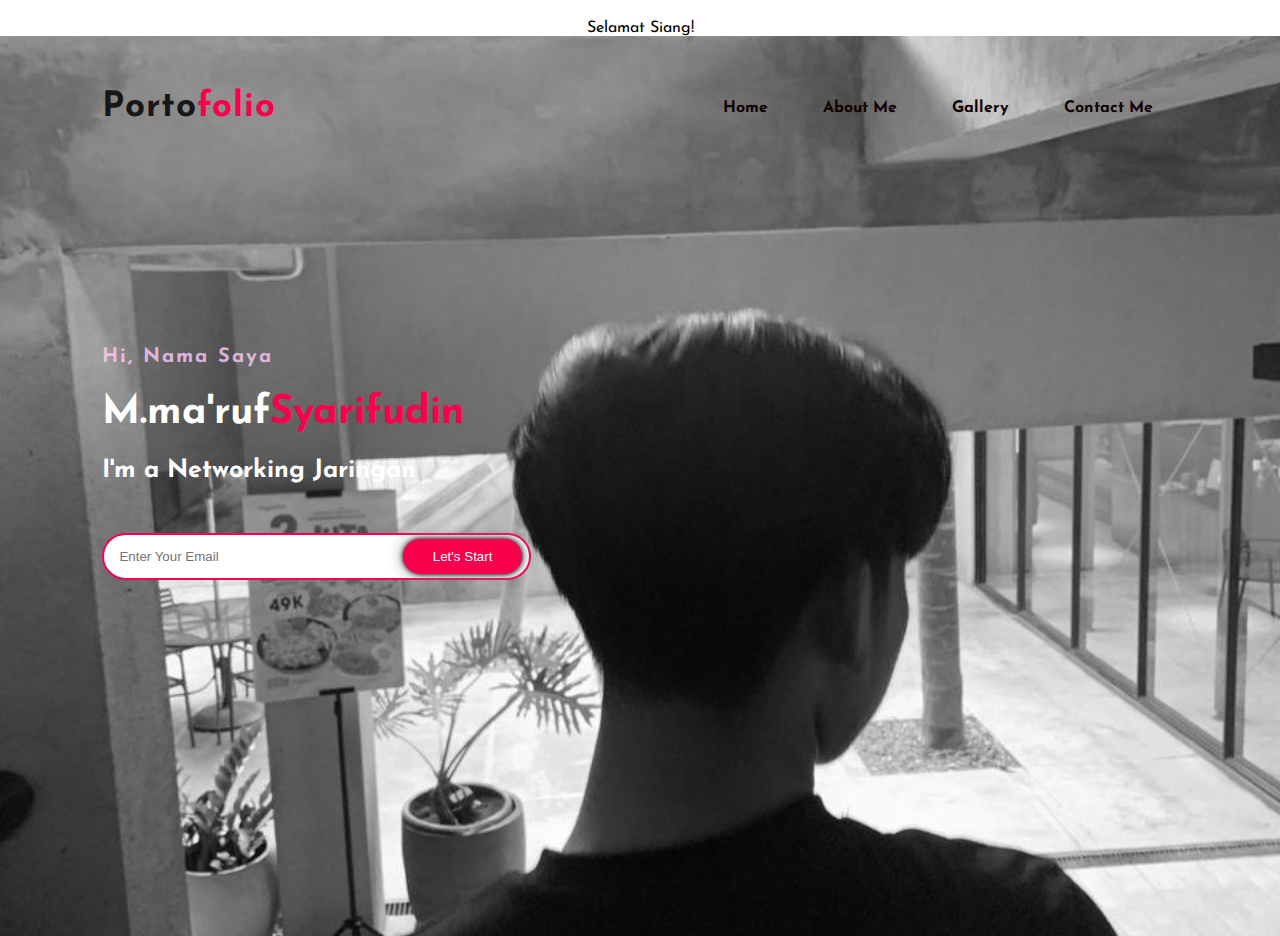
<file: index.html>
<!DOCTYPE html>
<html lang="en">
<head>
    <meta charset="UTF-8" />
    <link rel="stylesheet" href="style.css" />
    <link rel="preconnect" href="https://fonts.gstatic.com" />
    <link href="https://fonts.googleapis.com/css2?family=Josefin+Sans:wght@100;400;700&display=swap" rel="stylesheet" />
    <link rel="stylesheet" href="https://cdnjs.cloudflare.com/ajax/libs/font-awesome/6.1.1/css/all.min.css" />
    <title>Portfolio Tutorial</title>
</head>
<body>
    <!-- Hero section start -->
    <div class="hero">
        <nav>
            <h2 class="logo">Porto<span>folio</span></h2>
            <ul>
                <li><a href="index.html">Home</a></li>
                <li><a href="about.html">About Me</a></li>
                <li><a href="gallery.html">Gallery</a></li>
                <li><a href="contact.html">Contact Me</a></li>
        </nav>
        <div class="content">
            <h4>Hi, Nama Saya </h4>
            <h1>M.ma'ruf<span>Syarifudin</span></h1>
            <h3>I'm a Networking Jaringan </h3>
            <div class="newslatter">
                <form>
                    <input type="email" name="email" id="mail" placeholder="Enter Your Email" />
                    <input type="submit" name="submit" value="Let's Start" />
                </form>
            </div>
        </div>
    </div>


    <script src="script.js"></script>
</body>
</html>
</file>
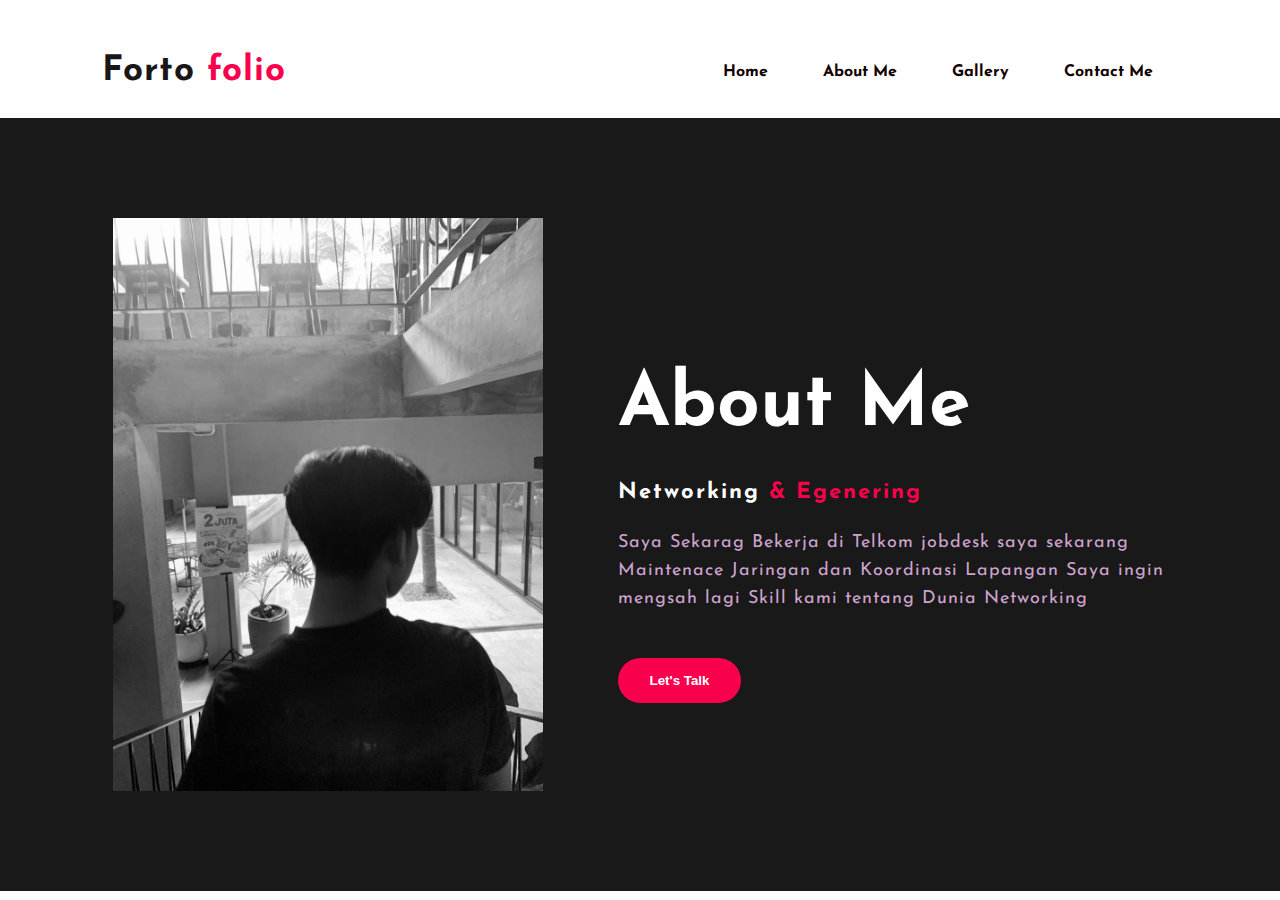
<file: about.html>
<!DOCTYPE html>
<html lang="en">
<head>
    <meta charset="UTF-8" />
    <link rel="stylesheet" href="style.css" />
    <link rel="preconnect" href="https://fonts.gstatic.com" />
    <link href="https://fonts.googleapis.com/css2?family=Josefin+Sans:wght@100;400;700&display=swap" rel="stylesheet" />
    <link rel="stylesheet" href="https://cdnjs.cloudflare.com/ajax/libs/font-awesome/6.1.1/css/all.min.css" />
    <title>About Me</title>
</head>
<body>
    <header>
        <nav>
            <h2 class="logo">Forto <span>folio</span></h2>
            <ul>
                <li><a href="index.html">Home</a></li>
                <li><a href="about.html">About Me</a></li>
                <li><a href="gallery.html">Gallery</a></li>
                <li><a href="contact.html">Contact Me</a></li>
            </ul>
        </nav>
    </header>
    
     <section class="about">
        <div class="main">
            <img src="pp.jpg" alt="" />
            <div class="about-text">
                <h2>About Me</h2>
                <h5>Networking <span>& Egenering</span></h5>
                <p>
                    Saya Sekarag Bekerja  di Telkom jobdesk saya sekarang Maintenace Jaringan dan Koordinasi Lapangan  
                     Saya ingin mengsah lagi Skill kami tentang Dunia Networking
                    
                </p>
                <button>Let's Talk</button>
            </div>
        </div>
    </section>
</body>
</html>
</file>
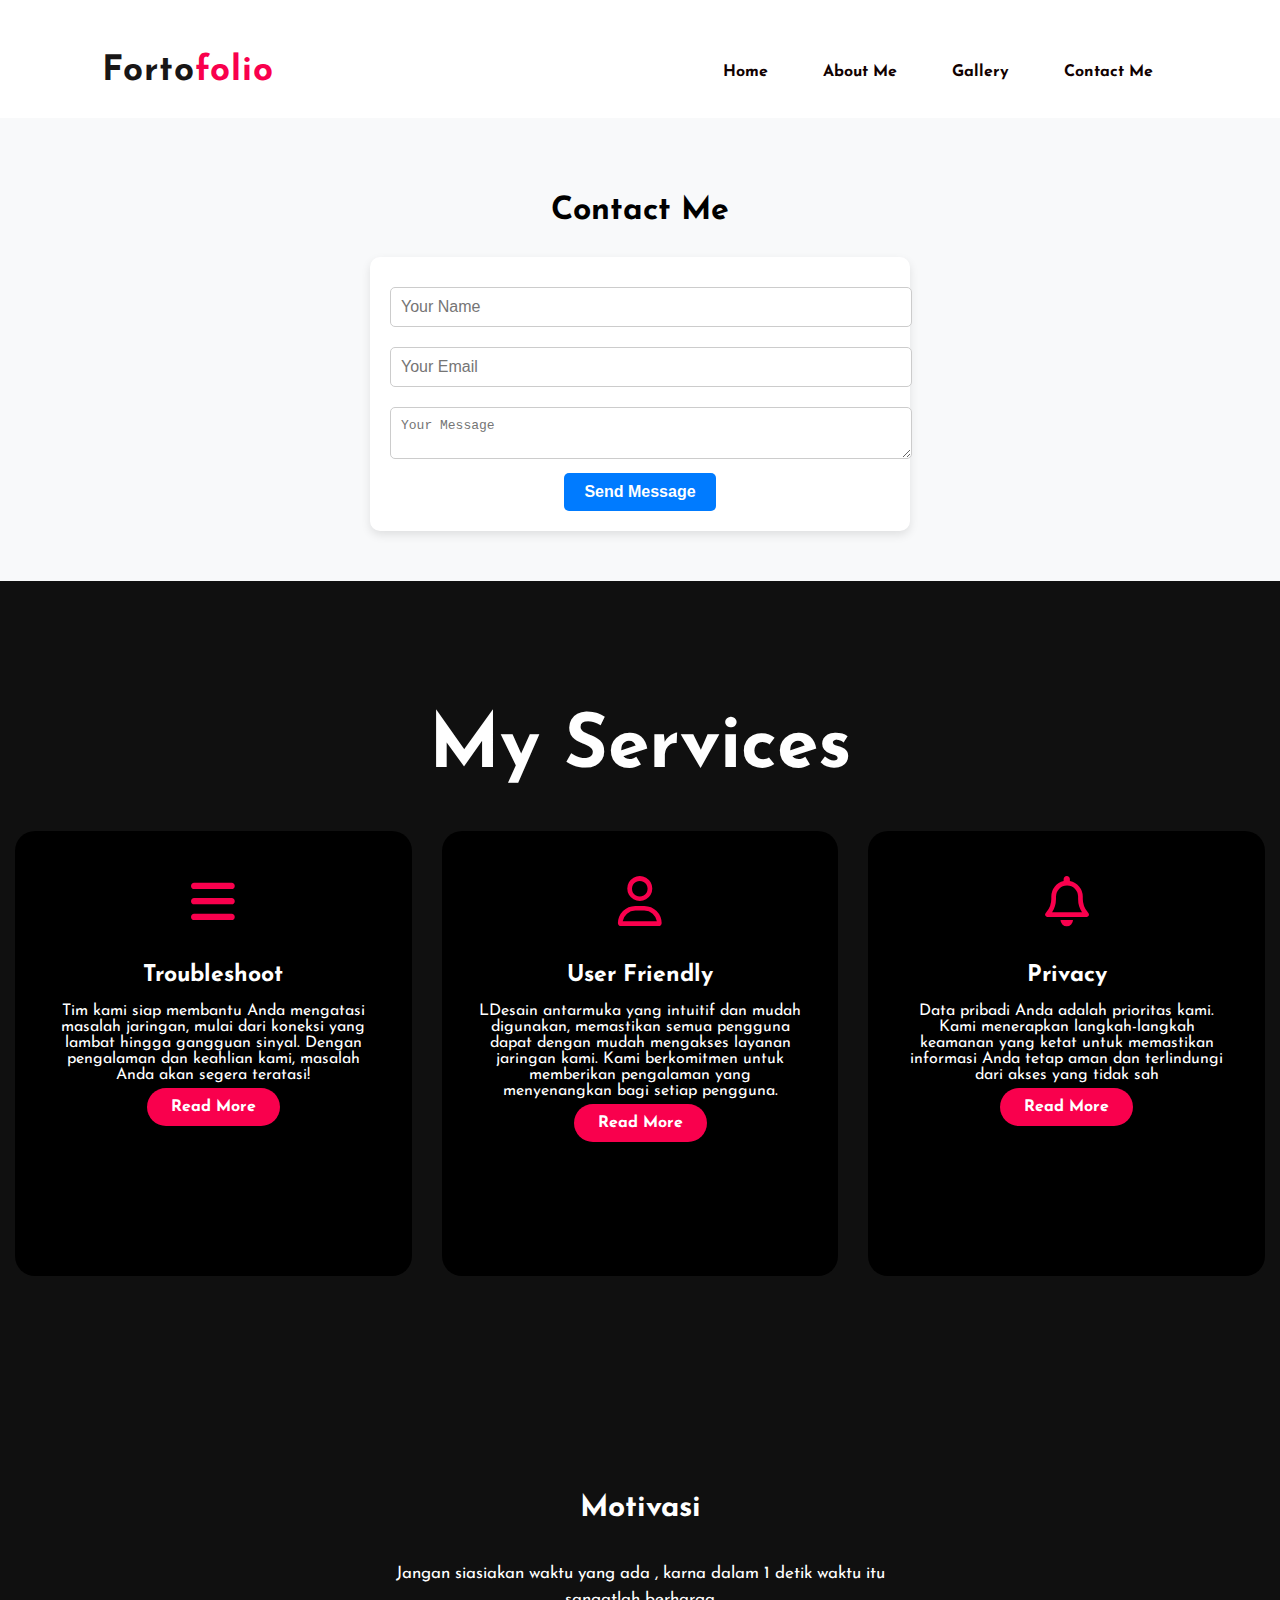
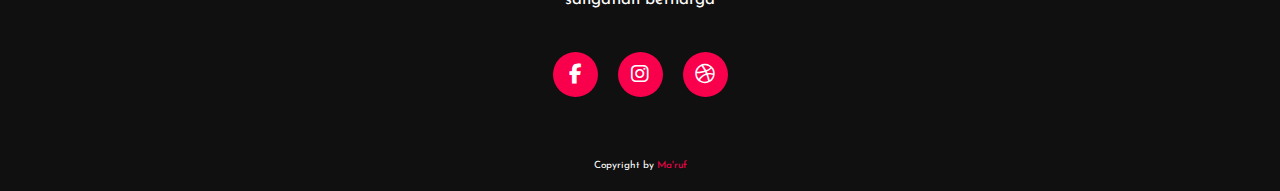
<file: contact.html>
<!DOCTYPE html>
<html lang="en">
<head>
    <meta charset="UTF-8" />
    <link rel="stylesheet" href="style.css" />
    <link rel="preconnect" href="https://fonts.gstatic.com" />
    <link href="https://fonts.googleapis.com/css2?family=Josefin+Sans:wght@100;400;700&display=swap" rel="stylesheet" />
    <link rel="stylesheet" href="https://cdnjs.cloudflare.com/ajax/libs/font-awesome/6.1.1/css/all.min.css" />
    <title>Contact Me</title>
</head>
<body>
    <header>
        <nav>
            <h2 class="logo">Forto<span>folio</span></h2>
            <ul>
                <li><a href="index.html">Home</a></li>
                <li><a href="about.html">About Me</a></li>
                <li><a href="gallery.html">Gallery</a></li>
                <li><a href="contact.html">Contact Me</a></li>
            </ul>
        </nav>
    </header>

    <section class="contact">
        <h2>Contact Me</h2>
        <form>
            <input type="text" placeholder="Your Name" required />
            <input type="email" placeholder="Your Email" required />
            <textarea placeholder="Your Message" required></textarea>
            <button type="submit">Send Message</button>
        </form>
    </section>
    <div class="service">
        <div class="title">
            <h2>My Services</h2>
        </div>
        <div class="box">
            <div class="card">
                <i class="fas fa-bars"></i>
                <h5>Troubleshoot</h5>
                <p>Tim kami siap membantu Anda mengatasi masalah jaringan, mulai dari koneksi yang lambat hingga gangguan sinyal. Dengan pengalaman dan keahlian kami, masalah Anda akan segera teratasi!</p>
                <p style="text-align: center"><a class="button" href="#">Read More</a></p>
            </div>
            <div class="card">
                <i class="far fa-user"></i>
                <h5>User Friendly</h5>
                <p>LDesain antarmuka yang intuitif dan mudah digunakan, memastikan semua pengguna dapat dengan mudah mengakses layanan jaringan kami. Kami berkomitmen untuk memberikan pengalaman yang menyenangkan bagi setiap pengguna.</p>
                <p style="text-align: center"><a class="button" href="#">Read More</a></p>
            </div>
            <div class="card">
                <i class="far fa-bell"></i>
                <h5>Privacy</h5>
                <p>Data pribadi Anda adalah prioritas kami. Kami menerapkan langkah-langkah keamanan yang ketat untuk memastikan informasi Anda tetap aman dan terlindungi dari akses yang tidak sah</p>
                <p style="text-align: center"><a class="button" href="#">Read More</a></p>
            </div>
        </div>
    </div>
    <footer>
        <p>Motivasi</p>
        <p>Jangan siasiakan waktu yang ada , karna dalam 1 detik waktu itu sangatlah berharga </p>
        <div class="social">
            <a href="#"><i class="fab fa-facebook-f"></i></a>
            <a href="#"><i class="fab fa-instagram"></i></a>
            <a href="#"><i class="fab fa-dribbble"></i></a>
        </div>
        <p class="end">Copyright by <span>Ma'ruf</span></p>
    </footer>
</body>
</html>
</file>
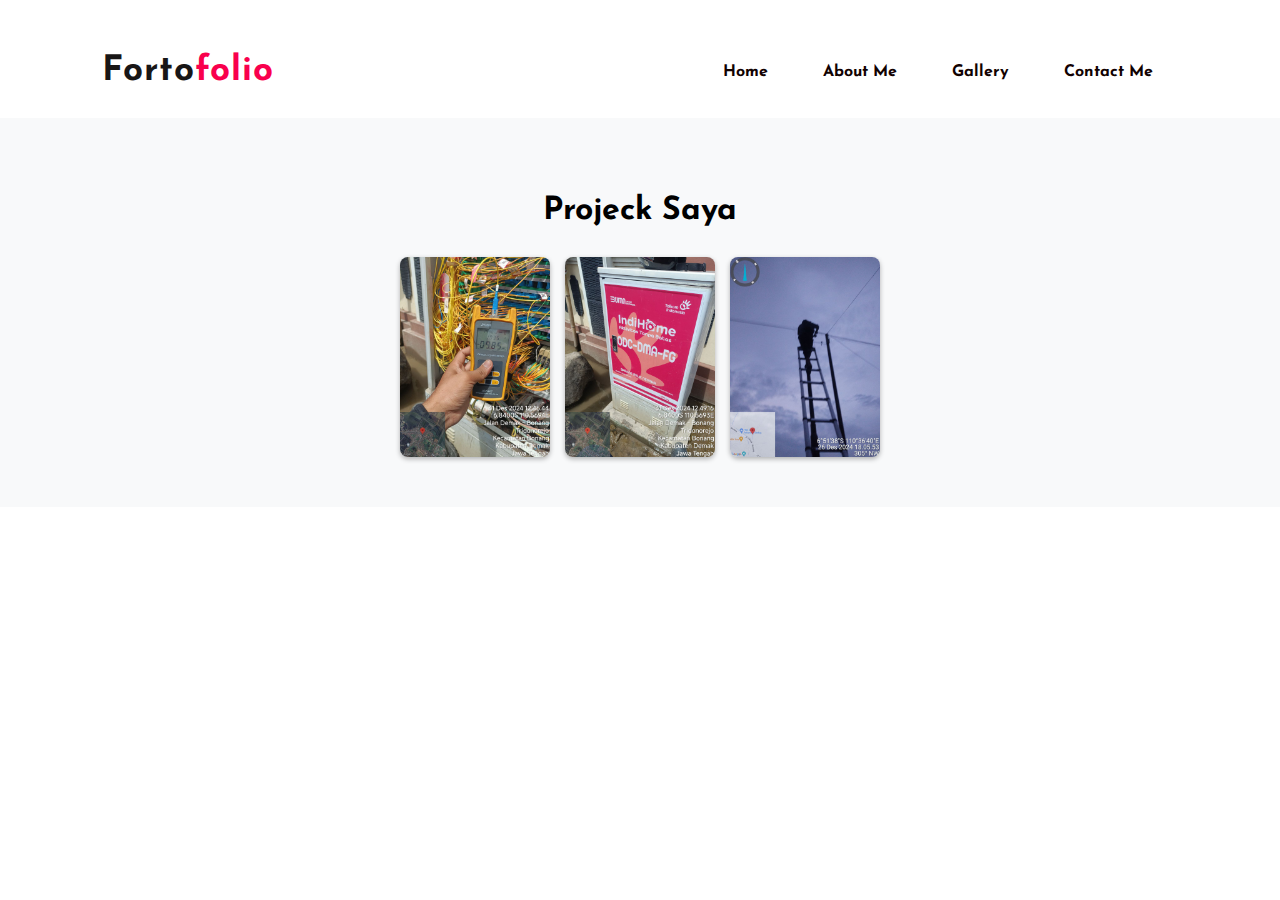
<file: gallery.html>
<!DOCTYPE html>
<html lang="en">
<head>
    <meta charset="UTF-8" />
    <link rel="stylesheet" href="style.css" />
    <link rel="preconnect" href="https://fonts.gstatic.com" />
    <link href="https://fonts.googleapis.com/css2?family=Josefin+Sans:wght@100;400;700&display=swap" rel="stylesheet" />
    <link rel="stylesheet" href="https://cdnjs.cloudflare.com/ajax/libs/font-awesome/6.1.1/css/all.min.css" />
    <title>Gallery</title>
</head>
<body>
    <header>
        <nav>
            <h2 class="logo">Forto<span>folio</span></h2>
            <ul>
                <li><a href="index.html">Home</a></li>
                <li><a href="about.html">About Me</a></li>
                <li><a href="gallery.html">Gallery</a></li>
                <li><a href="contact.html">Contact Me</a></li>
            </ul>
        </nav>
    </header>

    <section class="gallery">
        <h2>Projeck Saya </h2>
        <div class="gallery-items">
            <img src="pj1.jpg" alt="Project 1" />
            <img src="pj2.jpg" alt="Project 2" />
            <img src="pj3.jpg" alt="Project 3" />
        </div>
    </section>
</body>
</html>
</file>
<file: style.css>
body {
    margin: 0;
    padding: 0;
    font-family: "Josefin Sans", sans-serif;
    box-sizing: border-box;
  }
  body::-webkit-scrollbar {
      width: 10px;               /* ширина scrollbar */
    }
    body::-webkit-scrollbar-track {
      background: transparent;        /* цвет дорожки */
    }
    body::-webkit-scrollbar-thumb {
      background-color: #f9004d;    /* цвет плашки */
      border-radius: 20px;      
      border: 45px solid #ffffff;  
    }
  .hero {
    scroll-behavior: smooth;
    height: 100vh;
    width: 100%;
    background-image: url('pp.jpg');
    background-position: center;
    background-size: cover;
  }
  nav {
    display: flex;
    align-items: center;
    justify-content: space-between;
    padding-top: 25px;
    padding-left: 8%;
    padding-right: 8%;
  }
  .logo {
    color: rgb(24, 22, 22);
    font-size: 35px;
    letter-spacing: 1px;
    cursor: pointer;
  }
  span {
    color: #f9004d;
  }
  nav ul li {
    list-style-type: none;
    display: inline-block;
    padding: 10px 25px;
  }
  nav ul li a {
    color: rgb(17, 1, 1);
    text-decoration: none;
    font-weight: bold;
    text-transform: capitalize;
  }
  nav ul li a:hover {
    color: #f9004d;
    transition: 0.4s;
  }
  .btn {
    background-color: #f9004d;
    color: #fff;
    text-decoration: none;
    border: 2px solid transparent;
    font-weight: bold;
    padding: 10px 25px;
    border-radius: 20px;
    transition: transform 0.3s;
  }
  .btn:hover {
    transform: scale(1.2);
  }
  .content {
    position: absolute;
    top: 50%;
    left: 8%;
    transform: translateY(-50%);
  }
  h1 {
    color: white;
    margin: 20px 0px 20px;
    font-size: 40px;
  }
  h3 {
    color: white;
    font-size: 25px;
    margin-bottom: 50px;
  }
  h4 {
    color: #fcfc;
    letter-spacing: 2px;
    font-size: 20px;
  }
  .newslatter form {
    /* width: 380px; */
    width: 280px;
    max-width: 100%;
    position: relative;
  }
  .newslatter form input:first-child {
    display: inline-block;
    width: 100%;
    padding: 14px 130px 14px 15px;
    border: 2px solid #f9004d;
    outline: none;
    border-radius: 30px;
  }
  .newslatter form input:last-child {
    position: absolute;
    display: inline-block;
    outline: none;
    border: none;
    padding: 10px 30px;
    border-radius: 30px;
    background-color: #f9004d;
    color: white;
    box-shadow: 0px 0px 5px #000, 0px 0px 15px #858585;
    top: 6px;
    right: -140px;
  }
  .newslatter form input:hover:last-child {
    transition: 0.1;
    transform: scale(1.05);
    background-color: #000;
  }
  .about {
    width: 100%;
    padding: 100px 0px;
    background-color: #191919;
  }
  .about img {
    height: auto;
    width: 430px;
    transition: 0.5s;
  }
  .about img:hover {
    /* transform-origin: top right; */
    transform: scale(1.01);
  }
  .about-text {
    width: 550px;
  }
  .main {
    width: 1130px;
    max-width: 95%;
    display: flex;
    margin: 0 auto;
    align-items: center;
    justify-content: space-around;
  }
  .about-text h2 {
    color: white;
    font-size: 75px;
    text-transform: capitalize;
    margin-bottom: 20px;
  }
  .about-text h5 {
    color: white;
    letter-spacing: 2px;
    font-size: 22px;
    margin-bottom: 25px;
    text-transform: capitalize;
  }
  .about-text p {
    color: #fcfc;
    letter-spacing: 1px;
    font-size: 18px;
    line-height: 28px;
    margin-bottom: 45px;
  }
  button {
    background-color: #f9004d;
    color: #fff;
    text-decoration: none;
    border: 2px solid transparent;
    font-weight: bold;
    padding: 13px 30px;
    border-radius: 30px;
    transition: 0.4s;
  }
  button:hover {
    background-color: transparent;
    border: 2px solid #f9004d;
    cursor: pointer;
  }
  .service {
    background-color: #101010;
    width: 100%;
    padding: 100px 0px;
  }
  .title h2 {
    color: white;
    font-size: 75px;
    width: 1130px;
    margin: 30px auto;
    text-align: center;
  }
  .box {
    display: flex;
    justify-content: center;
    align-items: center;
    min-height: 400px;
  }
  .card {
    /* height: 365px; */
    height: 405px;
    width: 335px;
    padding: 20px 35px;
    background: #000000;
    border-radius: 20px;
    margin: 15px;
    position: relative;
    overflow: hidden;
    text-align: center;
    color:white;
  }
  .card i {
    font-size: 50px;
    display: block;
    text-align: center;
    margin: 25px 0px;
    color: #f9004d;
  }
  h5 {
    color: white;
    font-size: 23px;
    margin-bottom: 15px;
  }
  .pra p {
    color: #fcfc;
    font-size: 16px;
    line-height: 27px;
    margin-bottom: 25px;
  }
  .card .button {
    background-color: #f9004d;
    color: white;
    text-decoration: none;
    border: 2px solid transparent;
    font-weight: bold;
    padding: 9px 22px;
    border-radius: 30px;
    transition: 0.4s;
  }
  
  .card .button:hover {
    background-color: transparent;
    border: 2px solid #f9004d;
    cursor: pointer;
  }
  
  .contact-me {
    width: 100%;
    height: 290px;
    background: #191919;
    display: flex;
    align-items: center;
    flex-direction: column;
    justify-content: center;
  }
  .contact-me p {
    color: white;
  }
  .contact-me .button-two {
    font-size: 30px;
    font-weight: bold;
    margin-bottom: 25px;
    background-color: #f9004d;
    color: white;
    text-decoration: none;
    border: 2px solid transparent;
    font-weight: bold;
    padding: 13px 30px;
    border-radius: 30px;
    transition: 0.4s;
  }
  
  .contact-me .button-two:hover {
    background-color: transparent;
    border: 2px solid #f9004d;
    cursor: pointer;
  }
  
  footer {
    position: relative;
    width: 100%;
    height: 400px;
    background: #101010;
    display: flex;
    flex-direction: column;
    align-items: center;
    justify-content: center;
  }
  footer p:nth-child(1) {
    font-size: 30px;
    color: white;
    margin-bottom: 20px;
    font-weight: bold;
  }
  footer p:nth-child(2) {
    color: white;
    font-size: 17px;
    width: 500px;
    line-height: 26px;
    text-align: center;
  }
  .social {
    display: flex;
  }
  .social a {
    width: 45px;
    height: 45px;
    display: flex;
    align-items: center;
    justify-content: center;
    background: #f9004d;
    border-radius: 50%;
    margin: 22px 10px;
    color: white;
    text-decoration: none;
    font-size: 20px;
  }
  .social a:hover {
    transform: rotate(360deg) scale(1.3);
    transition: 0.5s;
  }
  .end {
    position: absolute;
    color: white;
    bottom: 10px;
    font-size: 10px;
  }
  .gallery {
    padding: 50px 20px;
    text-align: center;
    background-color: #f8f9fa;
}

.gallery h2 {
    margin-bottom: 30px;
    font-size: 2em;
}

.gallery-items {
    display: flex;
    justify-content: center;
    flex-wrap: wrap;
    gap: 15px; /* Jarak antar gambar */
}

.gallery-items img {
    max-width: 100%;
    height: auto;
    width: 150px; /* Ukuran kecil untuk gambar */
    border-radius: 8px; /* Sudut melengkung pada gambar */
    box-shadow: 0 2px 5px rgba(0, 0, 0, 0.3); /* Bayangan pada gambar */
    transition: transform 0.3s; /* Efek transisi */
}

.gallery-items img:hover {
    transform: scale(1.05); /* Efek zoom saat hover */
}
.contact {
    padding: 50px 20px;
    background-color: #f8f9fa;
    text-align: center;
}

.contact h2 {
    margin-bottom: 30px;
    font-size: 2em;
}

.contact form {
    max-width: 500px; 
    margin: 0 auto; 
    background-color: #ffffff;
    padding: 20px;
    border-radius: 10px; 
    box-shadow: 0 4px 10px rgba(0, 0, 0, 0.1);
}

.contact input[type="text"],
.contact input[type="email"],
.contact textarea {
    width: 100%; 
    padding: 10px;
    margin: 10px 0; 
    border: 1px solid #ccc; 
    border-radius: 5px; 
    font-size: 1em;
    transition: border-color 0.3s; 
}

.contact input[type="text"]:focus,
.contact input[type="email"]:focus,
.contact textarea:focus {
    border-color: #007bff;
    outline: none; 
}

.contact button {
    padding: 10px 20px;
    background-color: #007bff; 
    color: white; 
    border: none; 
    border-radius: 5px; 
    cursor: pointer; 
    font-size: 1em; 
    transition: background-color 0.3s; 
}

.contact button:hover {
    background-color: #0056b3; 
}
</file>
